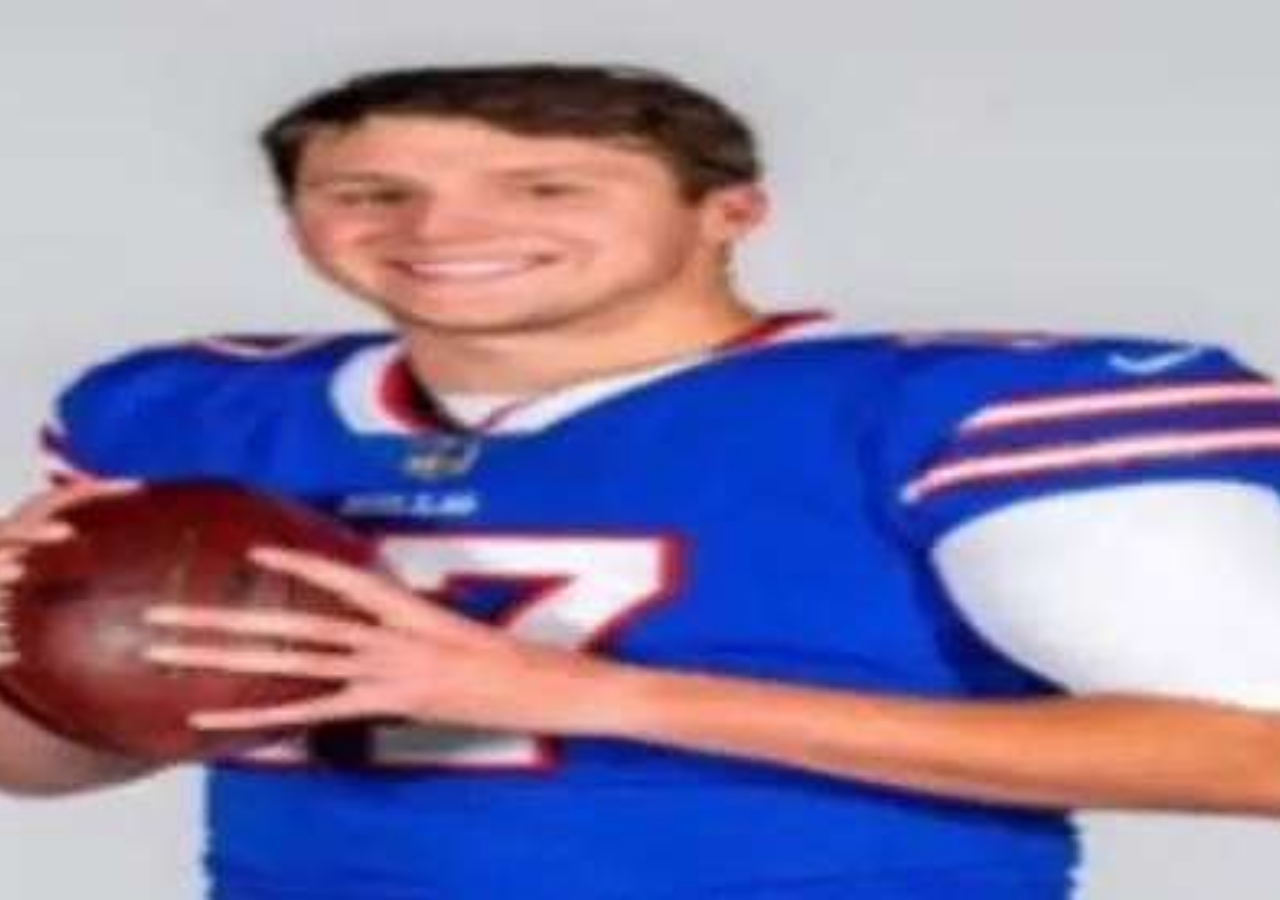
<file: index.html>
<!DOCTYPE html>
<html lang="en">
<head>
    <meta charset="UTF-8">
    <meta http-equiv="X-UA-Compatible" content="IE=edge">
    <meta name="viewport" content="width=device-width, initial-scale=1.0">
    <title>MineMyThoughts</title>
    <link rel="stylesheet" type="text/css" href="assets/css/styles.css">
    <link rel="shortcut icon" type="image/x-icon" href="assets/images/favicon.ico">
</head>
<body>    
</body>
</html>
</file>
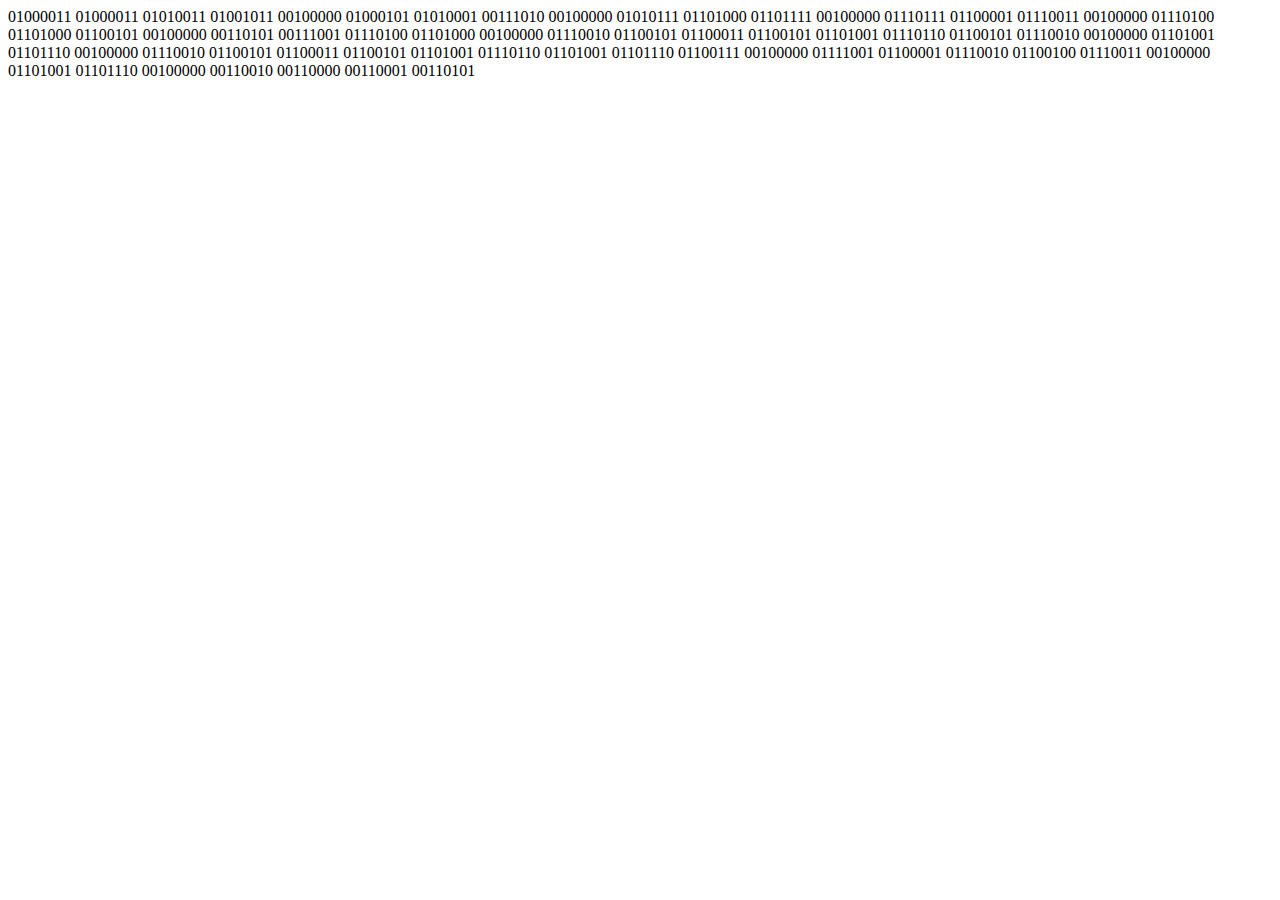
<file: socials/index.html>
<!DOCTYPE html>
<html lang="en">
<head>
  <meta charset="UTF-8">
  <meta http-equiv="X-UA-Compatible" content="IE=edge">
  <meta name="viewport" content="width=device-width, initial-scale=1.0">
  <title>hi</title>
</head>
<body>01000011 01000011 01010011 01001011 00100000 01000101 01010001 00111010 00100000 01010111 01101000 01101111 00100000 01110111 01100001 01110011 00100000 01110100 01101000 01100101 00100000 00110101 00111001 01110100 01101000 00100000 01110010 01100101 01100011 01100101 01101001 01110110 01100101 01110010 00100000 01101001 01101110 00100000 01110010 01100101 01100011 01100101 01101001 01110110 01101001 01101110 01100111 00100000 01111001 01100001 01110010 01100100 01110011 00100000 01101001 01101110 00100000 00110010 00110000 00110001 00110101
  <p></p>
</body>
</html>
</file>
<file: assets/css/styles.css>
html { 
    background: url('../images/widejoshallen.jpg') no-repeat center center fixed; 
    -webkit-background-size: cover;
    -moz-background-size: cover;
    -o-background-size: cover;
    background-size: cover;
  }
</file>
